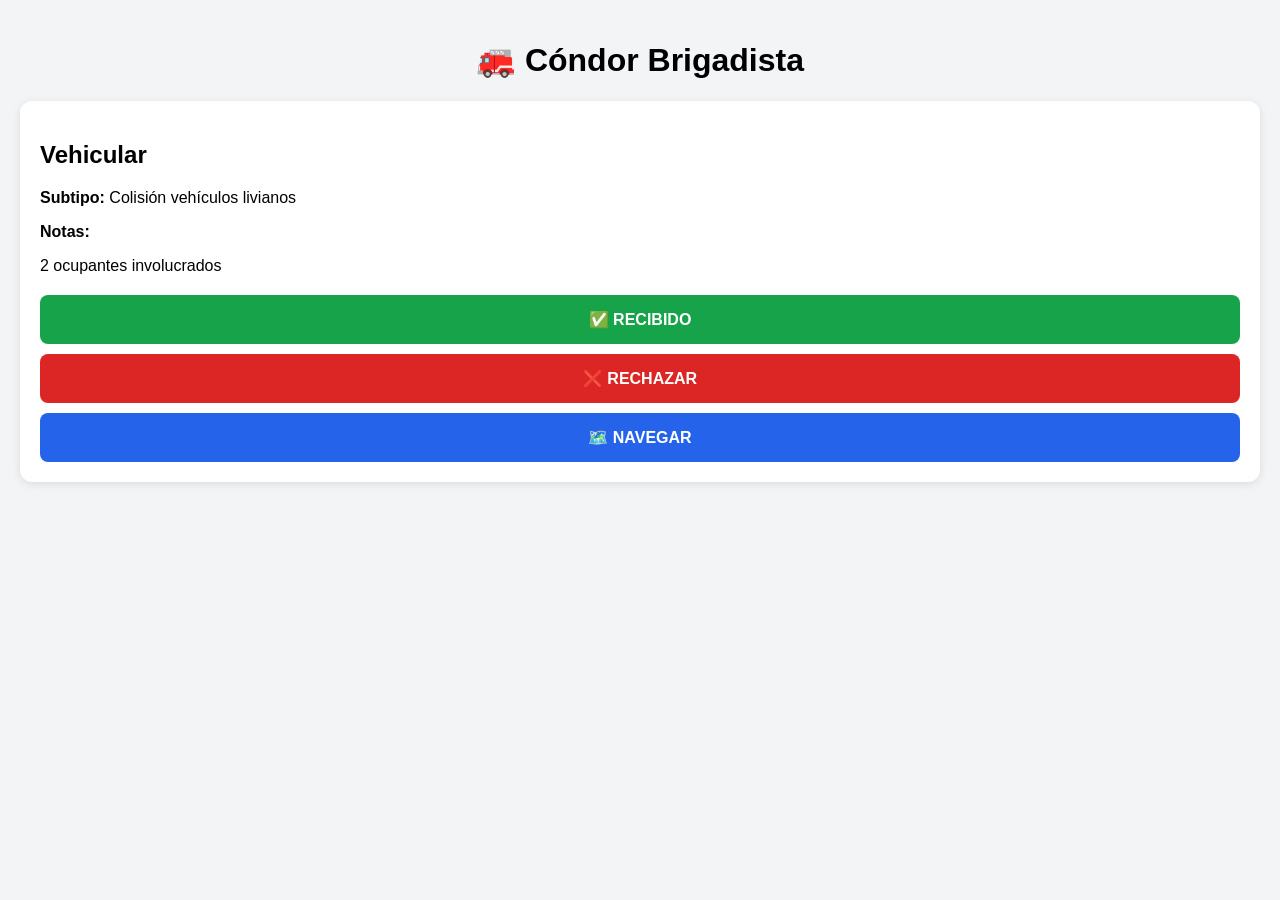
<file: brigadista/index.html>
<!DOCTYPE html>
<html lang="es">

<head>
    <meta charset="UTF-8">
    <meta name="viewport" content="width=device-width, initial-scale=1.0">
    <title>Cóndor Brigadista</title>

    <link rel="manifest" href="manifest.json">
    <link rel="stylesheet" href="style.css">
</head>

<body>

    <header>
        <h1>🚒 Cóndor Brigadista</h1>
    </header>

    <main>

        <div class="card">

            <h2 id="tipo">Vehicular</h2>

            <p>
                <strong>Subtipo:</strong>
                <span id="subtipo">
                    Colisión vehículos livianos
                </span>
            </p>

            <p>
                <strong>Notas:</strong>
            </p>

            <div id="notas">
                Sin observaciones
            </div>

            <div class="botones">

                <button id="btnRecibido" class="verde">
                    ✅ RECIBIDO
                </button>

                <button id="btnRechazar" class="rojo">
                    ❌ RECHAZAR
                </button>

                <button id="btnNavegar" class="azul">
                    🗺️ NAVEGAR
                </button>

            </div>

        </div>

    </main>

    <script src="app.js"></script>

</body>

</html>
</file>
<file: brigadista/style.css>
body{
    margin:0;
    padding:20px;
    background:#f3f4f6;
    font-family:Arial,sans-serif;
}

header{
    text-align:center;
    margin-bottom:20px;
}

.card{
    background:white;
    border-radius:12px;
    padding:20px;
    box-shadow:0 2px 8px rgba(0,0,0,.1);
}

.botones{
    display:flex;
    flex-direction:column;
    gap:10px;
    margin-top:20px;
}

button{
    border:none;
    padding:15px;
    border-radius:8px;
    font-size:16px;
    font-weight:bold;
    cursor:pointer;
}

.verde{
    background:#16a34a;
    color:white;
}

.rojo{
    background:#dc2626;
    color:white;
}

.azul{
    background:#2563eb;
    color:white;
}
</file>
